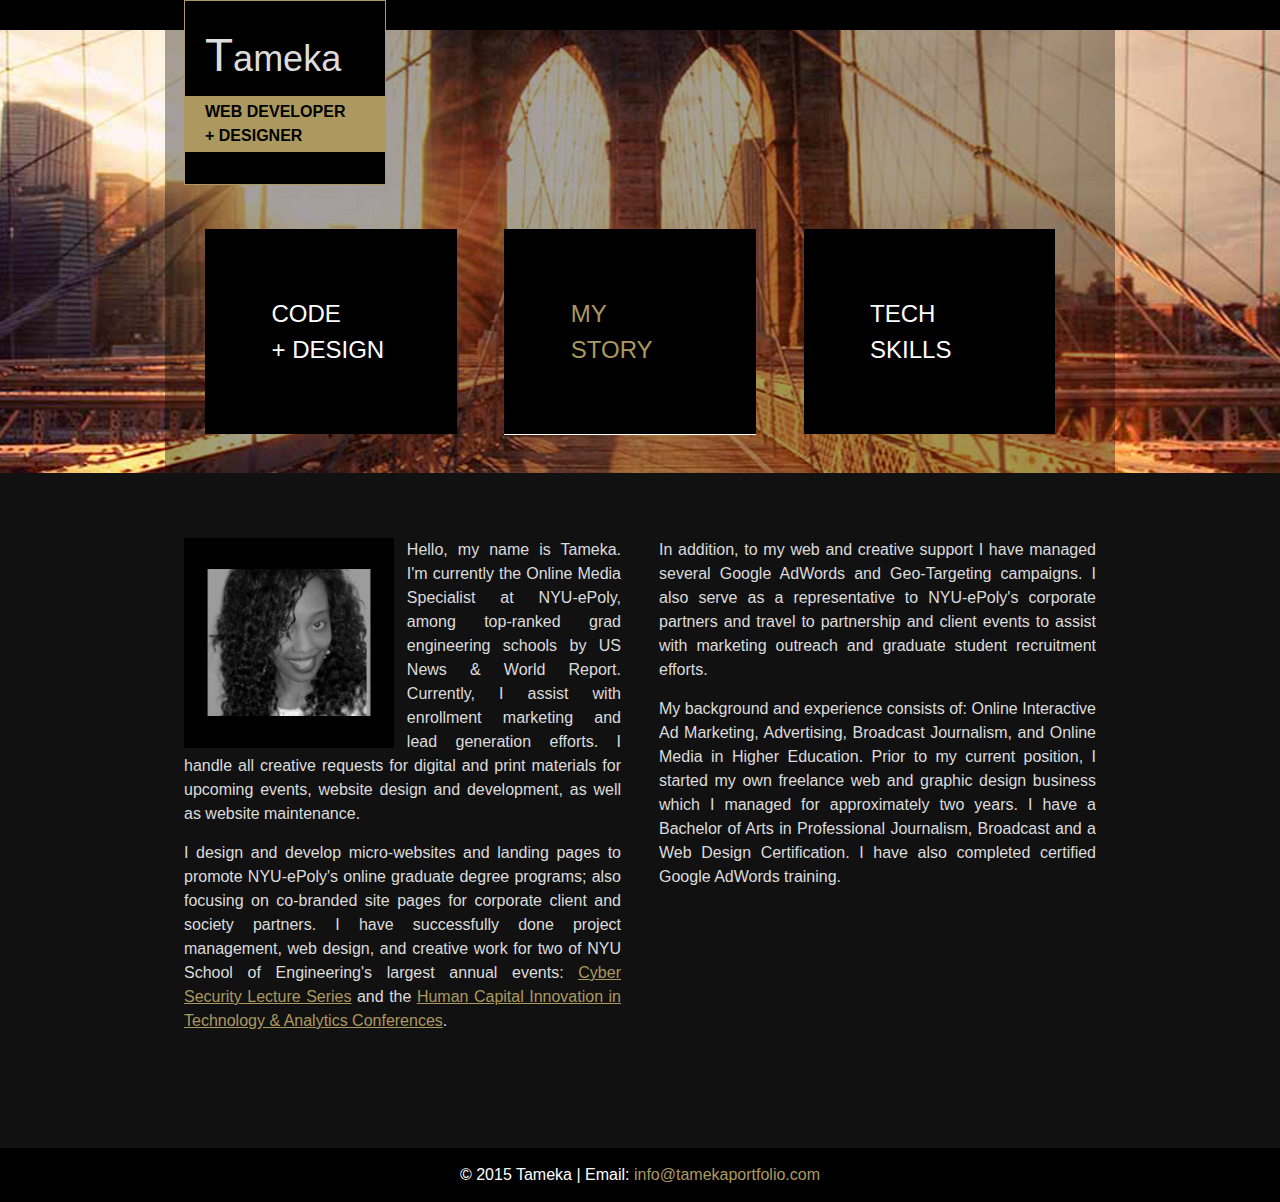
<file: bio.html>
<html>
<head>
<title>Tameka's Web Developer + Designer Bio</title>
<link rel="stylesheet" href="Images/bio.css">

</head>
<body>
<div id="topBar">
	&nbsp;
</div>
<div id="wrap">
	<div id="header">
		<a href="index.html">
		<div id="logo">
			<h1>T<span>ameka</span></h1>
			<h4>WEB DEVELOPER<br/>
				+ DESIGNER
			</h4>
		</div>
		</a>
	</div>
	<nav>
			<ul>
				<a href="projects.html"><li id="projects">CODE<br/>+ DESIGN</li></a>
				<a href="bio.html"><li id="bio">MY<br/>STORY</li></a>
				<a href="skills.html"><li id="skills">TECH<br/>SKILLS</li></a>
			</ul>
	</nav>
	

	</div>

	<div id="contentWrap">
		<div id="content">
			<div class="col">
				<p>
					<img src="Images/tameka_profile_tint_5_bw.jpg">Hello, my name is Tameka. I'm currently the Online Media Specialist at NYU-ePoly, among top-ranked grad engineering schools by US News &#38; World Report. Currently, I assist with  enrollment marketing and lead generation efforts. I handle all creative requests for digital and print materials for upcoming events, website design and development, as well as website maintenance.
				</p>
				<p>
				I design and develop micro-websites and landing pages to promote NYU-ePoly&#39;s online graduate degree programs; also focusing on co-branded site pages for corporate client and society partners. I have successfully done project management, web design, and creative work for two of NYU School of Engineering&#39;s largest annual events:  <a href="http://engineering.nyu.edu/sloanseries" target="_blank">Cyber Security Lecture Series</a> and the <a href="http://enterprise.poly.edu/hci" target="_blank">Human Capital Innovation in Technology &#38; Analytics Conferences</a>. 
				</p>
			</div>

			<div class="col">
				<p>
				In addition, to my web and creative support I have managed several Google AdWords and Geo-Targeting campaigns. I also serve as a representative to NYU-ePoly&#39;s corporate partners and travel to partnership and client events to assist with marketing outreach and graduate student recruitment efforts.
				</p>

				<p>
				My background and experience consists of: Online Interactive Ad Marketing, Advertising, Broadcast Journalism, and Online Media in Higher Education. Prior to my current position, I started my own freelance web and graphic design business which I managed for approximately two years. I have a Bachelor of Arts in Professional Journalism, Broadcast and a Web Design Certification. I have also completed certified Google AdWords training.
				</p>
			</div>

		</div>	

	</div>
</div>

<div id="footer">
		&copy; 2015 Tameka | Email: <a href="mailto:info@tamekaportfolio.com" style="color:#ac995f;">info@tamekaportfolio.com</a>
</div>

</body>


</html>
</file>
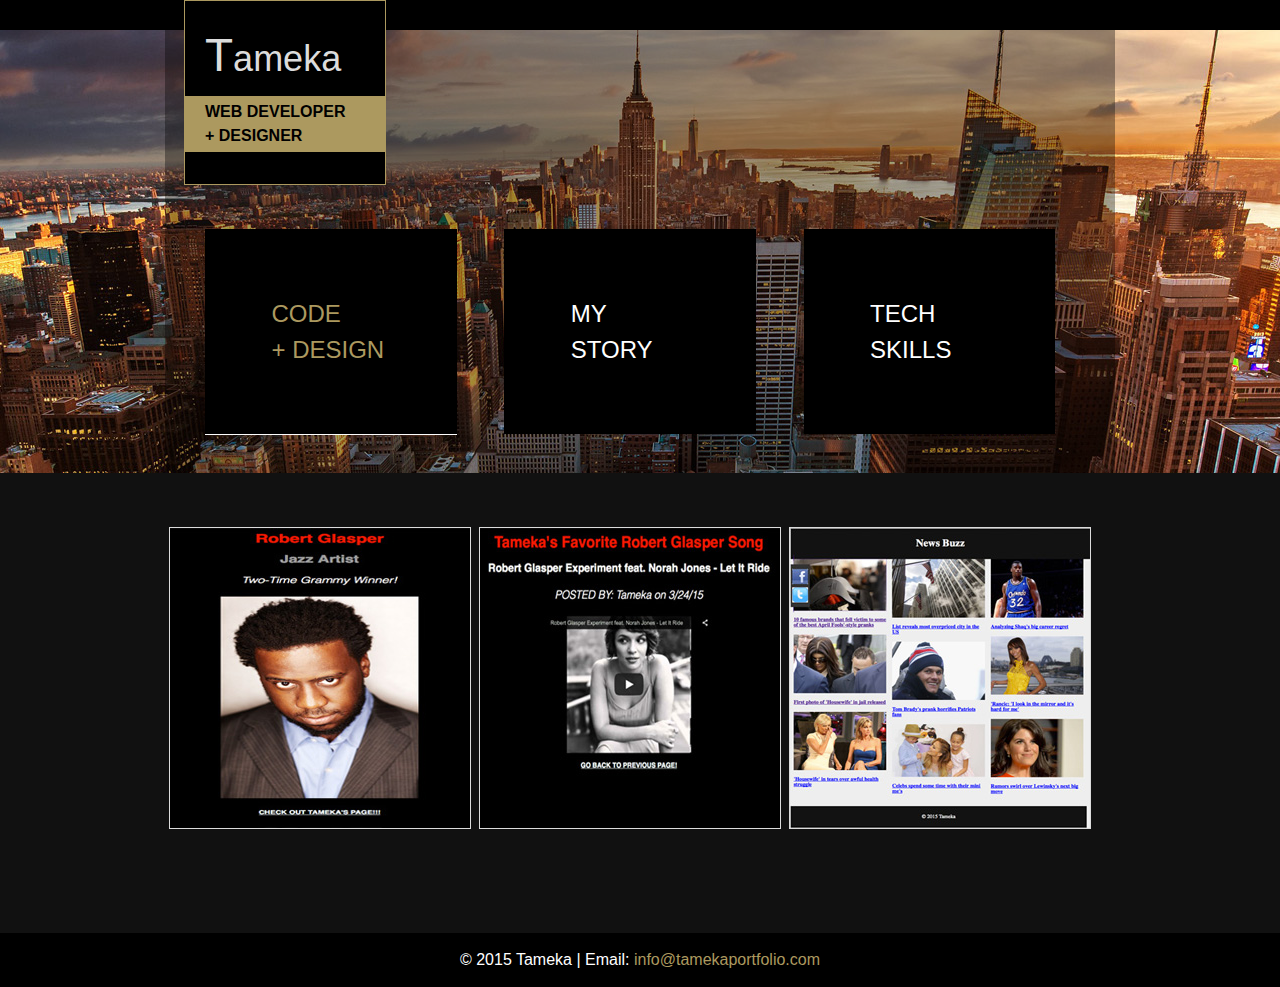
<file: projects.html>
<html>
<head>
<title>Tameka's Web Developer + Designer Code + Designs</title>
<link rel="stylesheet" href="Images/projects.css">

</head>
<body>
<div id="topBar">
	&nbsp;
</div>
<div id="wrap">
	<div id="header">
		<a href="index.html">
		<div id="logo">
			<h1>T<span>ameka</span></h1>
			<h4>WEB DEVELOPER<br/>
				+ DESIGNER
			</h4>
		</div>
		</a>
	</div>
	<nav>
			<ul>
				<a href="projects.html"><li id="projects">CODE<br/>+ DESIGN</li></a>
				<a href="bio.html"><li id="bio">MY<br/>STORY</li></a>
				<a href="skills.html"><li id="skills">TECH<br/>SKILLS</li></a>
			</ul>
	</nav>
	

</div>

<div id="contentWrap">
	<div id="content">

		<div class="thumb">
			<a href="http://nycda.zone/roberts23/robert_glasper_music/" target="_blank"><img src="Images/robert_glasper_site_thumb.jpg"></a>
		</div>

		<div class="thumb">
			<a href="http://nycda.zone/roberts23/robert_glasper_music/playlist.html" target="_blank"><img src="Images/robert_glasper_playlist_thumb.jpg"></a>
		</div>

		<div class="thumb">
			<a href="http://nycda.zone/roberts23/news_buzz" target="_blank"><img src="Images/news_buzz_thumb.jpg"></a>
		</div>


	</div>	

</div>

<div id="footer">
		&copy; 2015 Tameka | Email: <a href="mailto:info@tamekaportfolio.com" style="color:#ac995f;">info@tamekaportfolio.com</a>
</div>

</body>


</html>
</file>
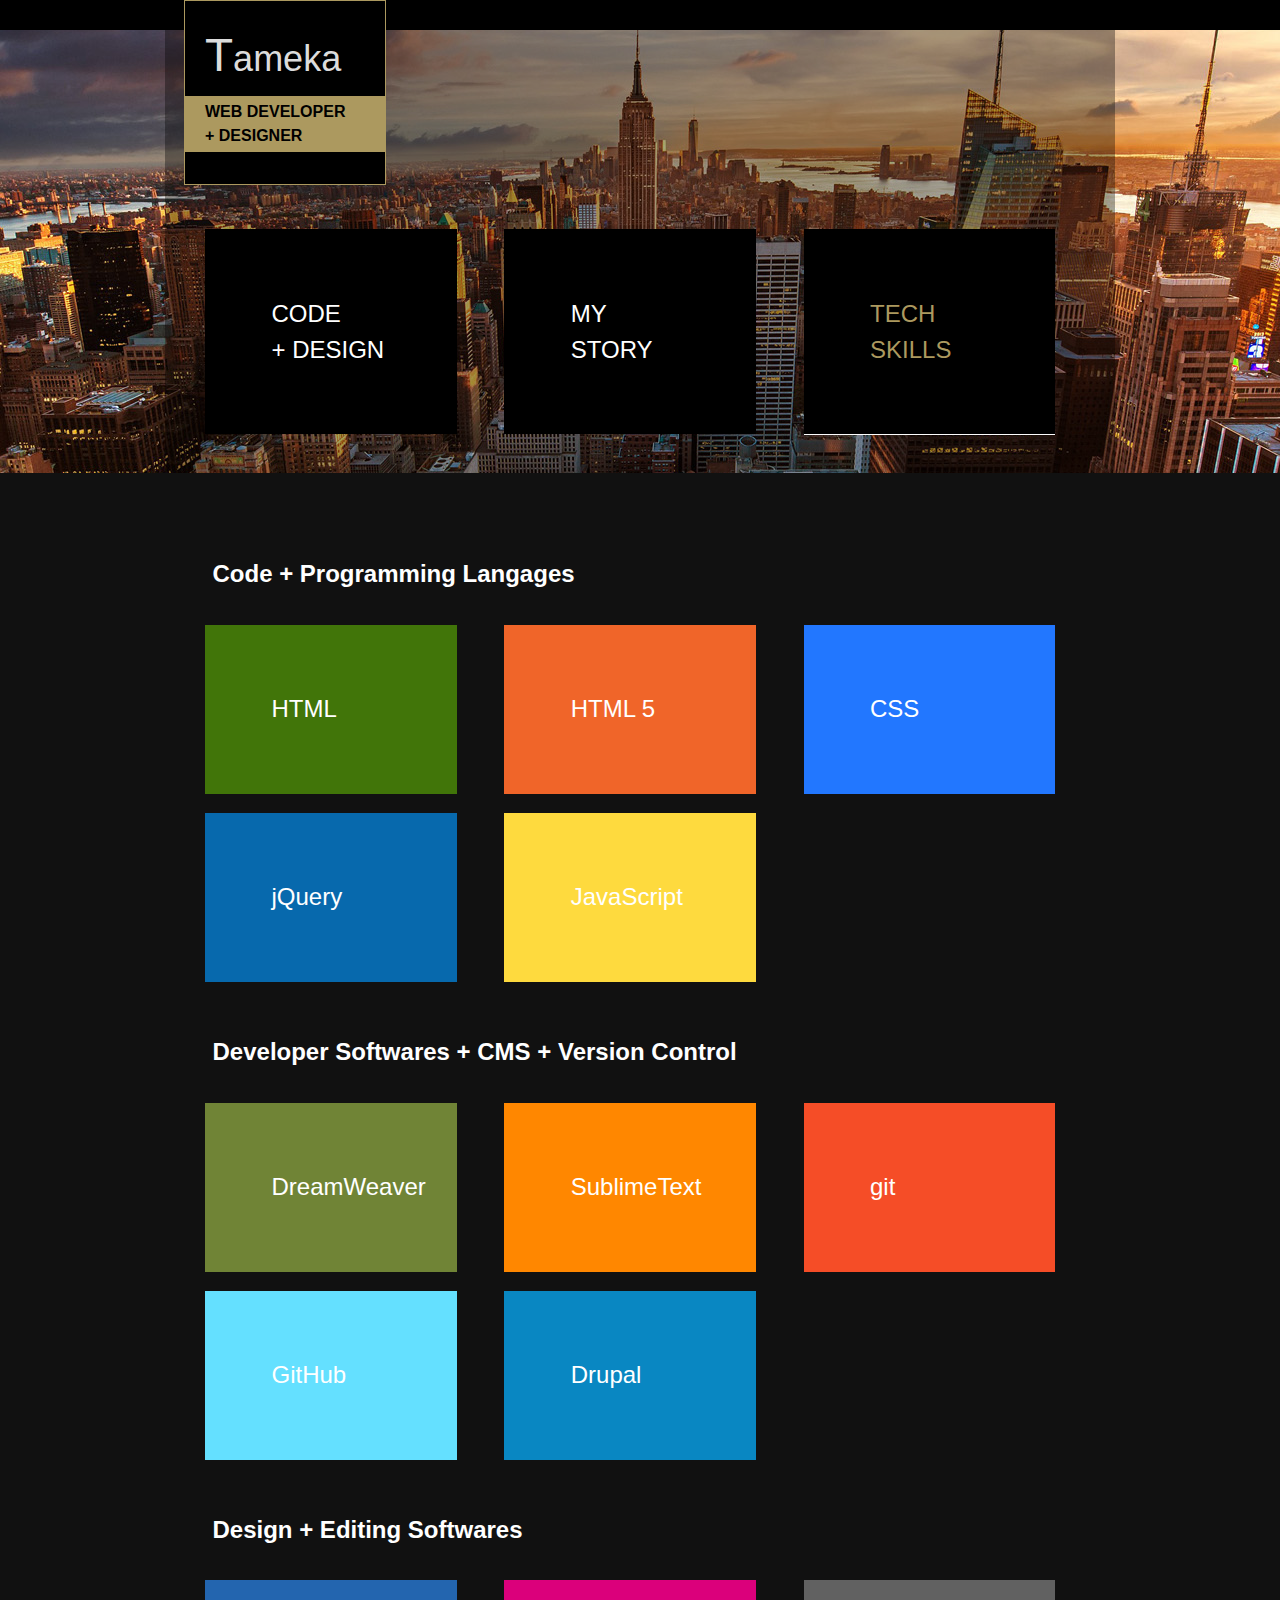
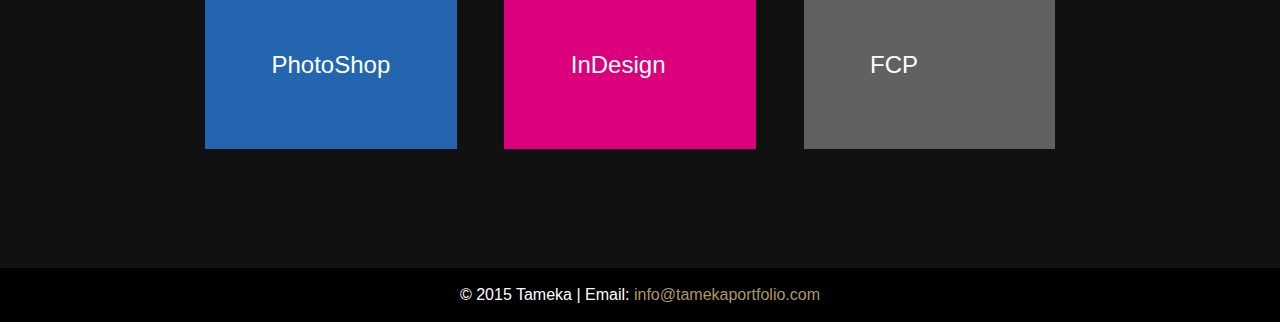
<file: skills.html>
<html>
<head>
<title>Tameka, Web Developer + Designer Skills</title>
<link rel="stylesheet" href="Images/skills.css">

</head>
<body>
<div id="topBar">
	&nbsp;
</div>
<div id="wrap">
	<div id="header">
		<a href="index.html">
		<div id="logo">
			<h1>T<span>ameka</span></h1>
			<h4>WEB DEVELOPER<br/>
				+ DESIGNER
			</h4>
		</div>
		</a>
	</div>
	<nav>
			<ul>
				<a href="projects.html"><li id="projects">CODE<br/>+ DESIGN</li></a>
				<a href="bio.html"><li id="bio">MY<br/>STORY</li></a>
				<a href="skills.html"><li id="skills">TECH<br/>SKILLS</li></a>
			</ul>
	</nav>
	

	</div>

	<div id="contentWrap">
		<div id="content">
			<h2>Code + Programming Langages</h2>
			<ul>
				<a href="https://developer.mozilla.org/en-US/docs/Web/HTML" target="_blank"><li style="background: #417509;">HTML</li></a>
				<a href="https://developer.mozilla.org/en-US/docs/Web/Guide/HTML/HTML5" target="_blank"><li style="background: #F06529;">HTML 5</li></a>
				<a href="http://www.w3.org/Style/CSS/Overview.en.html" target="_blank"><li style="background: #2277FF;">CSS</li></a>
				<a href="https://jquery.com/" target="_blank"><li style="background: #0769AD;">jQuery</li></a>
				<a href="https://developer.mozilla.org/en-US/docs/Web/JavaScript/About_JavaScript" target="_blank"><li style="background: #FEDA3E;">JavaScript</li></a>
				
			</ul>

			<div class="clear"></div>
			<h2>Developer Softwares + CMS + Version Control</h2>
			<ul>
				<a href="http://www.adobe.com/products/dreamweaver.html" target="_blank"><li style="background: #708436;">DreamWeaver</li></a>
				<a href="http://www.sublimetext.com/" target="_blank"><li style="background: #FF8700;">SublimeText</li></a>
				<a href="http://git-scm.com/" target="_blank"><li style="background: #F54D27;">git</li></a>
				<a href="https://github.com/" target="_blank"><li style="background: #64E0FF;">GitHub</li>
				<a href="https://www.drupal.org/" target="_blank"><li style="background: #0987C2;">Drupal</li></a>
			</ul>

			<div class="clear"></div>
			<h2>Design + Editing Softwares</h2>
			<ul>
				<a href="http://www.photoshop.com/" target="_blank"><li  style="background: #2365AF;">PhotoShop</li></a>
				<a href="http://www.adobe.com/products/indesign.html" target="_blank"><li style="background: #DB007B;">InDesign</li></a>
				<a href="https://www.apple.com/final-cut-pro/" target="_blank"><li  style="background: #616161;">FCP</li></a>
			</ul>

		</div>	

	</div>
</div>

<div id="footer">
		&copy; 2015 Tameka | Email: <a href="mailto:info@tamekaportfolio.com" style="color:#ac995f;">info@tamekaportfolio.com</a>
</div>

</body>


</html>
</file>
<file: Images/bio.css>
html {
	background: url('brooklyn_bridge_bg_2.jpg') no-repeat top center #000;
	color: #fff;
	font-family: sans-serif;
	font-size: 16px;
	line-height: 150%;
}
html, body {
	margin: 0 auto;
}
#topBar {
	position: absolute;
	background: #000;
	height: 30px;
	width: 100%;
}
#wrap{
	background: url('tint_bg.png');
	max-width: 950px;
	width: 100%;
	margin: 0 auto;
	overflow: hidden;
	position: relative;
	z-index: 1000;
}
#header {
	width: 100%;
}
#logo {
	background: #000;
	border: solid 1px #ac995f;
	color: #DCDCDC;
	margin-left: 2%;
	max-width: 200px;
	padding-top: 4%;
	width: 100%;
}
h1 {
	font-size: 46px;
    font-weight: lighter;
	margin: 0 auto;
	padding-bottom: 2%;
	padding-left: 10%;
	padding-top: 2%;
}
#logo h1 span {
	font-size: 36px;
}
h4 {
	background: #ac995f;
	border-bottom: solid #000 10px;
	color: #000;
	padding-bottom: 2%;
	padding-left: 10%;
	padding-top: 2%;
}
nav {
	margin-bottom: 2%;
	margin-top: 3%;
	overflow: hidden;
	width: 100%;
}
ul {
	width: 100%;
}
li {
	background: #000;
	display: block;
	float: left;
	font-size: 24px;
	line-height: 150%;
	list-style: none;
	margin-bottom: 2%;
	margin-right: 5%;
	padding: 7%;
	width: 12.5%;
}
a {
	color: #fff;
	text-decoration: none;
}
#bio {
	border-bottom: inset 1px #fdfdfd;
	color:  #ac995f;
}
#projects:hover {
	color:  #ac995f;
	border-bottom: solid 1px #ac995f;
}
#bio:hover {
	border-bottom: solid 1px #ac995f;
	color: #fdfdfd;
}
#skills:hover {
	border-bottom: solid 1px #ac995f;
	color:  #ac995f;
}
#contentWrap {
	background: #111111;
	overflow: hidden;
	padding-bottom: 100px;
	padding-top: 50px;
	width: 100%;
}
#contentWrap #content {
	margin:0 auto;
	max-width: 950px;
	overflow: hidden;
	width: 100%;
}
#contentWrap #content .col {
	padding-left: 2%;
	padding-right: 2%;
	text-align: justify;
	float: left;
	width: 46%;
}
#contentWrap #content .col a {
	color: #ac995f;
	text-decoration: underline;
}
#contentWrap #content .col img {
	float: left;
	padding-right: 3%;
	width: 48%;
}
#contentWrap #content p {
	color:  #DCDCDC;
	margin: 15px auto;
	width: 100%;
}

#footer {
	background: #000;
	text-align: center;
	width: 100%;
	margin: 0px auto;
	padding-bottom: 15px;
	padding-top: 15px;
}
</file>
<file: Images/projects.css>
html {
	background: url('ariel_sky_nyc_bg.jpg') no-repeat top center #000;
	color: #fff;
	font-family: sans-serif;
	line-height: 150%;
}
html, body {
	margin: 0 auto;
}
#topBar {
	position: absolute;
	background: #000;
	height: 30px;
	width: 100%;
}
#wrap{
	background: url('tint_bg.png');
	max-width: 950px;
	width: 100%;
	margin: 0 auto;
	overflow: hidden;
	position: relative;
	z-index: 1000;
}
#header {
	width: 100%;
}
#logo {
	background: #000;
	border: solid 1px #ac995f;
	color: #DCDCDC;
	margin-left: 2%;
	max-width: 200px;
	padding-top: 4%;
	width: 100%;
}
h1 {
	font-size: 46px;
    font-weight: lighter;
	margin: 0 auto;
	padding-bottom: 2%;
	padding-left: 10%;
	padding-top: 2%;
}
#logo h1 span {
	font-size: 36px;
}
h4 {
	background: #ac995f;
	border-bottom: solid #000 10px;
	color: #000;
	padding-bottom: 2%;
	padding-left: 10%;
	padding-top: 2%;
}
nav {
	margin-bottom: 2%;
	margin-top: 3%;
	overflow: hidden;
	width: 100%;
}
ul {
	width: 100%;
}
li {
	background: #000;
	display: block;
	float: left;
	font-size: 24px;
	line-height: 150%;
	list-style: none;
	margin-bottom: 2%;
	margin-right: 5%;
	padding: 7%;
	width: 12.5%;
}
a {
	color: #fff;
	text-decoration: none;
}
#projects {
	border-bottom: inset 1px #fdfdfd;
	color:  #ac995f;
}
#projects:hover {
	color: #fdfdfd;
	border-bottom: solid 1px #ac995f;
}
#bio:hover {
	border-bottom: solid 1px #ac995f;
	color:  #ac995f;
}
#skills:hover {
	border-bottom: solid 1px #ac995f;
	color:  #ac995f;
}
#contentWrap {
	background: #111111;
	overflow: hidden;
	padding-bottom: 100px;
	padding-top: 50px;
	width: 100%;
}
#contentWrap #content {
	margin:0 auto;
	max-width: 950px;
	overflow: hidden;
	width: 100%;
}
#contentWrap #content .thumb {
	border: solid 1px #DCDCDC;
	cursor: pointer;
	float: left;
	margin: 4px;
	max-width: 300px;
	width: 100%;
}
#contentWrap #content .thumb:hover {
	border-bottom: solid 1px #ac995f;
}
#contentWrap #content .thumb img {
	width: 100%;
}
#footer {
	background: #000;
	text-align: center;
	width: 100%;
	margin: 0px auto;
	padding-bottom: 15px;
	padding-top: 15px;
}
</file>
<file: Images/skills.css>
html {
	background: url('ariel_sky_nyc_bg.jpg') no-repeat top center #000;
	color: #fff;
	font-family: sans-serif;
	font-size: 16px;
	line-height: 150%;
}
html, body {
	margin: 0 auto;
}
.clear {
	clear: both;
}
#topBar {
	position: absolute;
	background: #000;
	height: 30px;
	width: 100%;
}
#wrap{
	background: url('tint_bg.png');
	max-width: 950px;
	width: 100%;
	margin: 0 auto;
	overflow: hidden;
	position: relative;
	z-index: 1000;
}
#header {
	width: 100%;
}
#logo {
	background: #000;
	border: solid 1px #ac995f;
	color: #DCDCDC;
	margin-left: 2%;
	max-width: 200px;
	padding-top: 4%;
	width: 100%;
}
h1 {
	font-size: 46px;
    font-weight: lighter;
	margin: 0 auto;
	padding-bottom: 2%;
	padding-left: 10%;
	padding-top: 2%;
}
#logo h1 span {
	font-size: 36px;
}
#contentWrap #content h2 {
	padding: 2% 5%;
}
h4 {
	background: #ac995f;
	border-bottom: solid #000 10px;
	color: #000;
	padding-bottom: 2%;
	padding-left: 10%;
	padding-top: 2%;
}
nav {
	margin-bottom: 2%;
	margin-top: 3%;
	overflow: hidden;
	width: 100%;
}
ul {
	width: 100%;
}
li {
	background: #000;
	display: block;
	float: left;
	font-size: 24px;
	line-height: 150%;
	list-style: none;
	margin-bottom: 2%;
	margin-right: 5%;
	padding: 7%;
	width: 12.5%;
}
a {
	color: #fff;
	text-decoration: none;
}
#skills {
	border-bottom: inset 1px #fdfdfd;
	color:  #ac995f;
}
#projects:hover {
	border-bottom: solid 1px #ac995f;
	color:  #ac995f;
}
#bio:hover {
	border-bottom: solid 1px #ac995f;
	color:  #ac995f;
}
#skills:hover {
	border-bottom: solid 1px #ac995f;
	color: #fdfdfd;
}
#contentWrap {
	background: #111111;
	overflow: hidden;
	padding-bottom: 100px;
	padding-top: 50px;
	width: 100%;
}
#contentWrap #content {
	margin:0 auto;
	max-width: 950px;
	overflow: hidden;
	width: 100%;
}
#contentWrap #content .col {
	padding-left: 2%;
	padding-right: 2%;
	text-align: justify;
	float: left;
	width: 46%;
}
#contentWrap #content .col a {
	color: #ac995f;
	text-decoration: underline;
}
#contentWrap #content .col img {
	float: left;
	padding-right: 3%;
	width: 48%;
}
#contentWrap #content p {
	color:  #DCDCDC;
	margin: 15px auto;
	width: 100%;
}

#footer {
	background: #000;
	text-align: center;
	width: 100%;
	margin: 0px auto;
	padding-bottom: 15px;
	padding-top: 15px;
}
</file>
